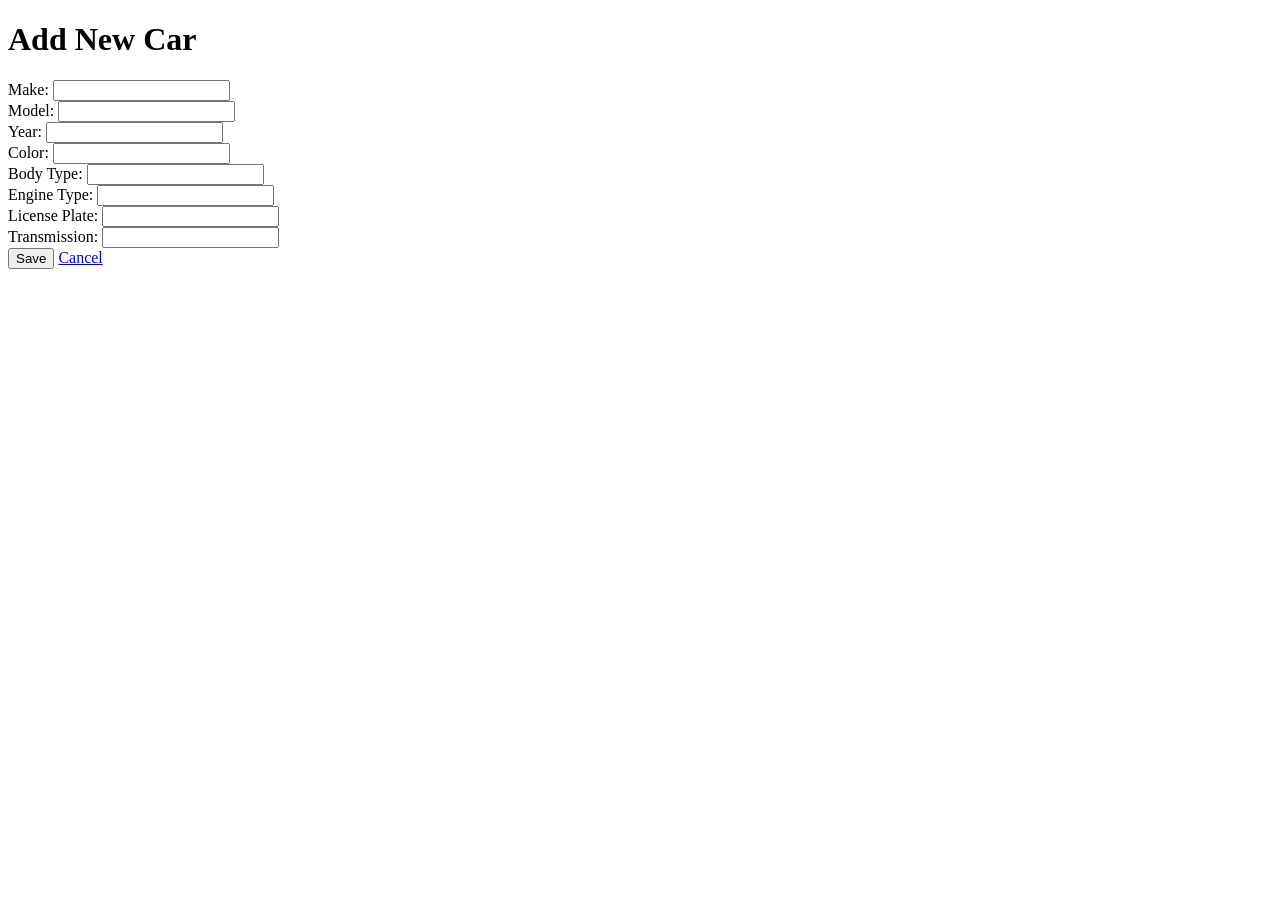
<file: src/main/resources/templates/car-form.html>
<!DOCTYPE html>
<html xmlns:th="http://www.thymeleaf.org">
<head>
    <meta charset="UTF-8">
    <title>Add New Car</title>
    <link rel="stylesheet" th:href="@{/css/styles.css}">
</head>
<body>
<div class="container">
    <h1>Add New Car</h1>

    <form th:action="@{/save}" th:object="${car}" method="post" class="form-container">

        <label for="make">Make:</label>
        <input type="text" id="make" th:field="*{make}" required>
        <div class="error" th:if="${#fields.hasErrors('make')}" th:errors="*{make}"></div>

        <label for="model">Model:</label>
        <input type="text" id="model" th:field="*{model}" required>
        <div class="error" th:if="${#fields.hasErrors('model')}" th:errors="*{model}"></div>

        <label for="year">Year:</label>
        <input type="number" id="year" th:field="*{year}" required>
        <div class="error" th:if="${#fields.hasErrors('year')}" th:errors="*{year}"></div>

        <label for="color">Color:</label>
        <input type="text" id="color" th:field="*{color}" required>
        <div class="error" th:if="${#fields.hasErrors('color')}" th:errors="*{color}"></div>

        <label for="bodyType">Body Type:</label>
        <input type="text" id="bodyType" th:field="*{bodyType}">
        <div class="error" th:if="${#fields.hasErrors('bodyType')}" th:errors="*{bodyType}"></div>

        <label for="engineType">Engine Type:</label>
        <input type="text" id="engineType" th:field="*{engineType}">
        <div class="error" th:if="${#fields.hasErrors('engineType')}" th:errors="*{engineType}"></div>

        <label for="licensePlate">License Plate:</label>
        <input type="text" id="licensePlate" th:field="*{licensePlate}" required>
        <div class="error" th:if="${#fields.hasErrors('licensePlate')}" th:errors="*{licensePlate}"></div>

        <label for="transmission">Transmission:</label>
        <input type="text" id="transmission" th:field="*{transmission}">
        <div class="error" th:if="${#fields.hasErrors('transmission')}" th:errors="*{transmission}"></div>

        <div class="form-actions">
            <button type="submit" class="btn add-btn">Save</button>
            <a href="/" class="btn">Cancel</a>
        </div>
    </form>
</div>
</body>
</html>
</file>
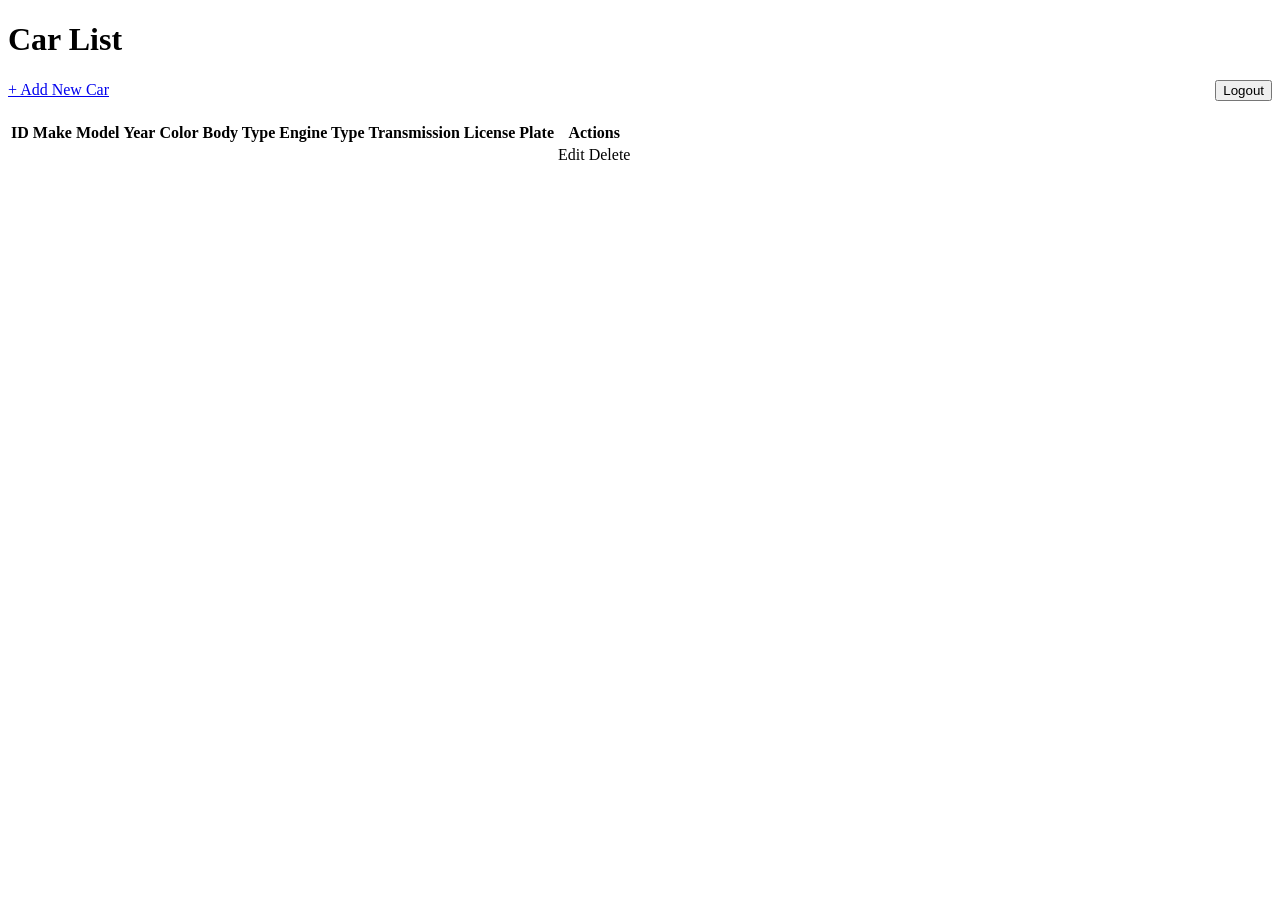
<file: src/main/resources/templates/car-list.html>
<!DOCTYPE html>
<html xmlns:th="http://www.thymeleaf.org">
<head>
    <meta charset="UTF-8">
    <title>Car Inventory</title>
    <link rel="stylesheet" th:href="@{/css/styles.css}">
</head>
<body>
<div class="container">
    <h1>Car List</h1>

    <div class="button-row" style="display: flex; justify-content: space-between; align-items: center; margin-bottom: 20px;">
        <a href="/create" class="btn add-btn">+ Add New Car</a>
        <form th:action="@{/logout}" method="post">
            <button type="submit" class="btn logout-btn">Logout</button>
        </form>
    </div>

    <table class="car-list">
        <thead>
        <tr>
            <th>ID</th>
            <th>Make</th>
            <th>Model</th>
            <th>Year</th>
            <th>Color</th>
            <th>Body Type</th>
            <th>Engine Type</th>
            <th>Transmission</th>
            <th>License Plate</th>
            <th>Actions</th>
        </tr>
        </thead>
        <tbody>
        <tr th:each="car : ${cars}">
            <td th:text="${car.id}"></td>
            <td th:text="${car.make}"></td>
            <td th:text="${car.model}"></td>
            <td th:text="${car.year}"></td>
            <td th:text="${car.color}"></td>
            <td th:text="${car.bodyType}"></td>
            <td th:text="${car.engineType}"></td>
            <td th:text="${car.transmission}"></td>
            <td th:text="${car.licensePlate}"></td>
            <td>
                <div class="action-buttons">
                    <a th:href="@{'/edit/' + ${car.id}}" class="btn edit-btn">Edit</a>
                    <a th:href="@{'/delete/' + ${car.id}}" class="btn delete-btn"
                       onclick="return confirm('Are you sure you want to delete this car?');">Delete</a>
                </div>

            </td>
        </tr>
        </tbody>
    </table>
</div>
</body>
</html>
</file>
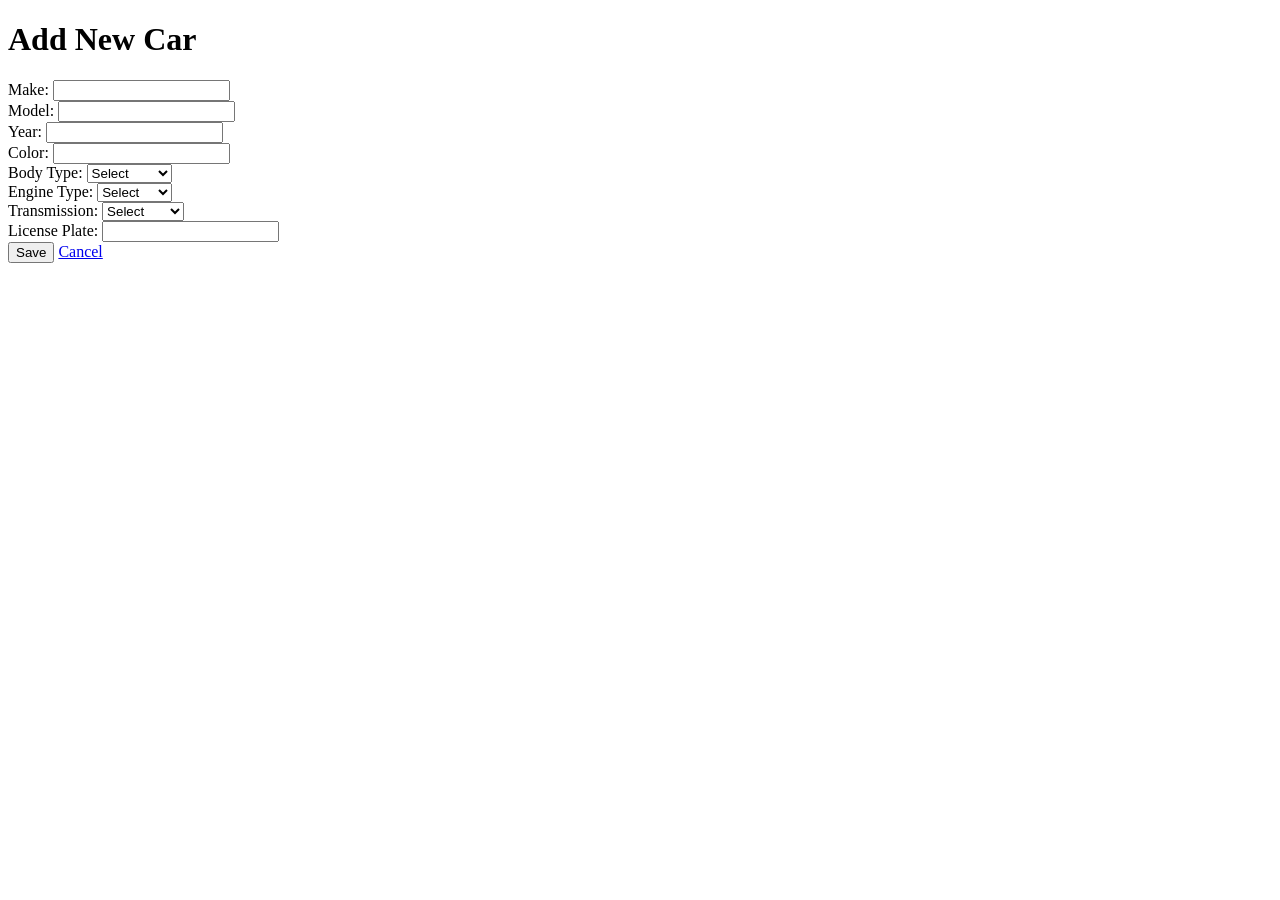
<file: src/main/resources/templates/create.html>
<!DOCTYPE html>
<html xmlns:th="http://www.thymeleaf.org">
<head>
    <meta charset="UTF-8">
    <title>Add New Car</title>
    <link rel="stylesheet" th:href="@{/css/styles.css}">
</head>
<body>
<div class="container">
    <h1>Add New Car</h1>

    <form th:action="@{/save}" th:object="${car}" method="post" class="form-container">

        <label for="make">Make:</label>
        <input type="text" id="make" th:field="*{make}">
        <div class="error" th:if="${#fields.hasErrors('make')}" th:errors="*{make}"></div>

        <label for="model">Model:</label>
        <input type="text" id="model" th:field="*{model}">
        <div class="error" th:if="${#fields.hasErrors('model')}" th:errors="*{model}"></div>

        <label for="year">Year:</label>
        <input type="number" id="year" th:field="*{year}">
        <div class="error" th:if="${#fields.hasErrors('year')}" th:errors="*{year}"></div>

        <label for="color">Color:</label>
        <input type="text" id="color" th:field="*{color}">
        <div class="error" th:if="${#fields.hasErrors('color')}" th:errors="*{color}"></div>

        <label for="bodyType">Body Type:</label>
        <select id="bodyType" th:field="*{bodyType}">
            <option value="">Select</option>
            <option value="Sedan">Sedan</option>
            <option value="SUV">SUV</option>
            <option value="Hatchback">Hatchback</option>
            <option value="Truck">Truck</option>
            <option value="Coupe">Coupe</option>
        </select>
        <div class="error" th:if="${#fields.hasErrors('bodyType')}" th:errors="*{bodyType}"></div>

        <label for="engineType">Engine Type:</label>
        <select id="engineType" th:field="*{engineType}">
            <option value="">Select</option>
            <option value="Gasoline">Gasoline</option>
            <option value="Diesel">Diesel</option>
            <option value="Electric">Electric</option>
            <option value="Hybrid">Hybrid</option>
        </select>
        <div class="error" th:if="${#fields.hasErrors('engineType')}" th:errors="*{engineType}"></div>

        <label for="transmission">Transmission:</label>
        <select id="transmission" th:field="*{transmission}">
            <option value="">Select</option>
            <option value="Automatic">Automatic</option>
            <option value="Manual">Manual</option>
        </select>
        <div class="error" th:if="${#fields.hasErrors('transmission')}" th:errors="*{transmission}"></div>

        <label for="licensePlate">License Plate:</label>
        <input type="text" id="licensePlate" th:field="*{licensePlate}">
        <div class="error" th:if="${#fields.hasErrors('licensePlate')}" th:errors="*{licensePlate}"></div>

        <div class="form-actions">
            <button type="submit" class="btn add-btn">Save</button>
            <a href="/" class="btn">Cancel</a>
        </div>
    </form>
</div>
</body>
</html>
</file>
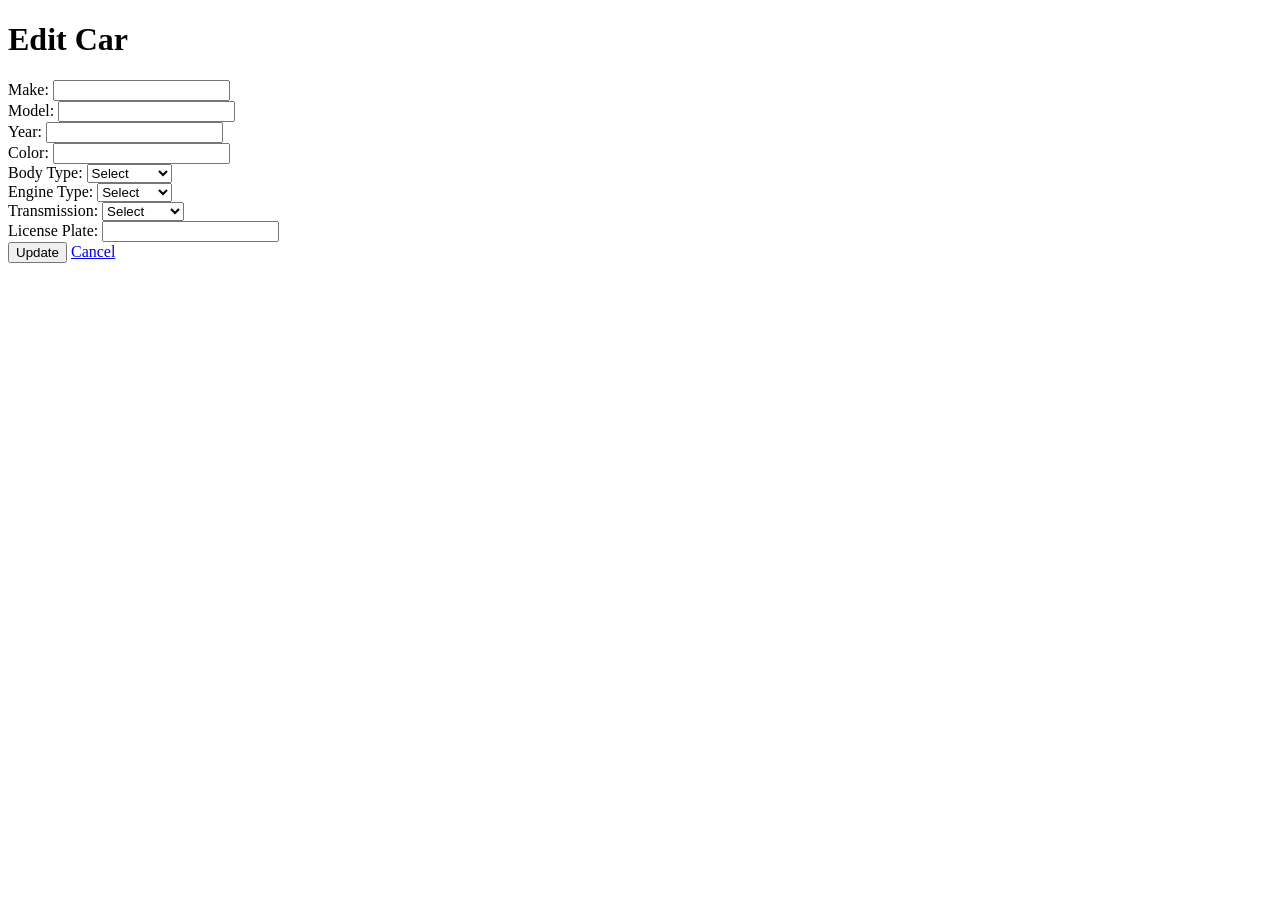
<file: src/main/resources/templates/edit.html>
<!DOCTYPE html>
<html xmlns:th="http://www.thymeleaf.org">
<head>
    <meta charset="UTF-8">
    <title>Edit Car</title>
    <link rel="stylesheet" th:href="@{/css/styles.css}">
</head>
<body>
<div class="container">
    <h1>Edit Car</h1>

    <form th:action="@{/save}" th:object="${car}" method="post" class="form-container">

        <!-- Hidden field for ID -->
        <input type="hidden" th:field="*{id}" />

        <label for="make">Make:</label>
        <input type="text" id="make" th:field="*{make}">
        <div class="error" th:if="${#fields.hasErrors('make')}" th:errors="*{make}"></div>

        <label for="model">Model:</label>
        <input type="text" id="model" th:field="*{model}">
        <div class="error" th:if="${#fields.hasErrors('model')}" th:errors="*{model}"></div>

        <label for="year">Year:</label>
        <input type="number" id="year" th:field="*{year}">
        <div class="error" th:if="${#fields.hasErrors('year')}" th:errors="*{year}"></div>

        <label for="color">Color:</label>
        <input type="text" id="color" th:field="*{color}">
        <div class="error" th:if="${#fields.hasErrors('color')}" th:errors="*{color}"></div>

        <label for="bodyType">Body Type:</label>
        <select id="bodyType" th:field="*{bodyType}">
            <option value="">Select</option>
            <option value="Sedan">Sedan</option>
            <option value="SUV">SUV</option>
            <option value="Hatchback">Hatchback</option>
            <option value="Truck">Truck</option>
            <option value="Coupe">Coupe</option>
        </select>
        <div class="error" th:if="${#fields.hasErrors('bodyType')}" th:errors="*{bodyType}"></div>

        <label for="engineType">Engine Type:</label>
        <select id="engineType" th:field="*{engineType}">
            <option value="">Select</option>
            <option value="Gasoline">Gasoline</option>
            <option value="Diesel">Diesel</option>
            <option value="Electric">Electric</option>
            <option value="Hybrid">Hybrid</option>
        </select>
        <div class="error" th:if="${#fields.hasErrors('engineType')}" th:errors="*{engineType}"></div>

        <label for="transmission">Transmission:</label>
        <select id="transmission" th:field="*{transmission}">
            <option value="">Select</option>
            <option value="Automatic">Automatic</option>
            <option value="Manual">Manual</option>
        </select>
        <div class="error" th:if="${#fields.hasErrors('transmission')}" th:errors="*{transmission}"></div>

        <label for="licensePlate">License Plate:</label>
        <input type="text" id="licensePlate" th:field="*{licensePlate}">
        <div class="error" th:if="${#fields.hasErrors('licensePlate')}" th:errors="*{licensePlate}"></div>

        <div class="form-actions">
            <button type="submit" class="btn edit-btn">Update</button>
            <a href="/" class="btn">Cancel</a>
        </div>
    </form>
</div>
</body>
</html>
</file>
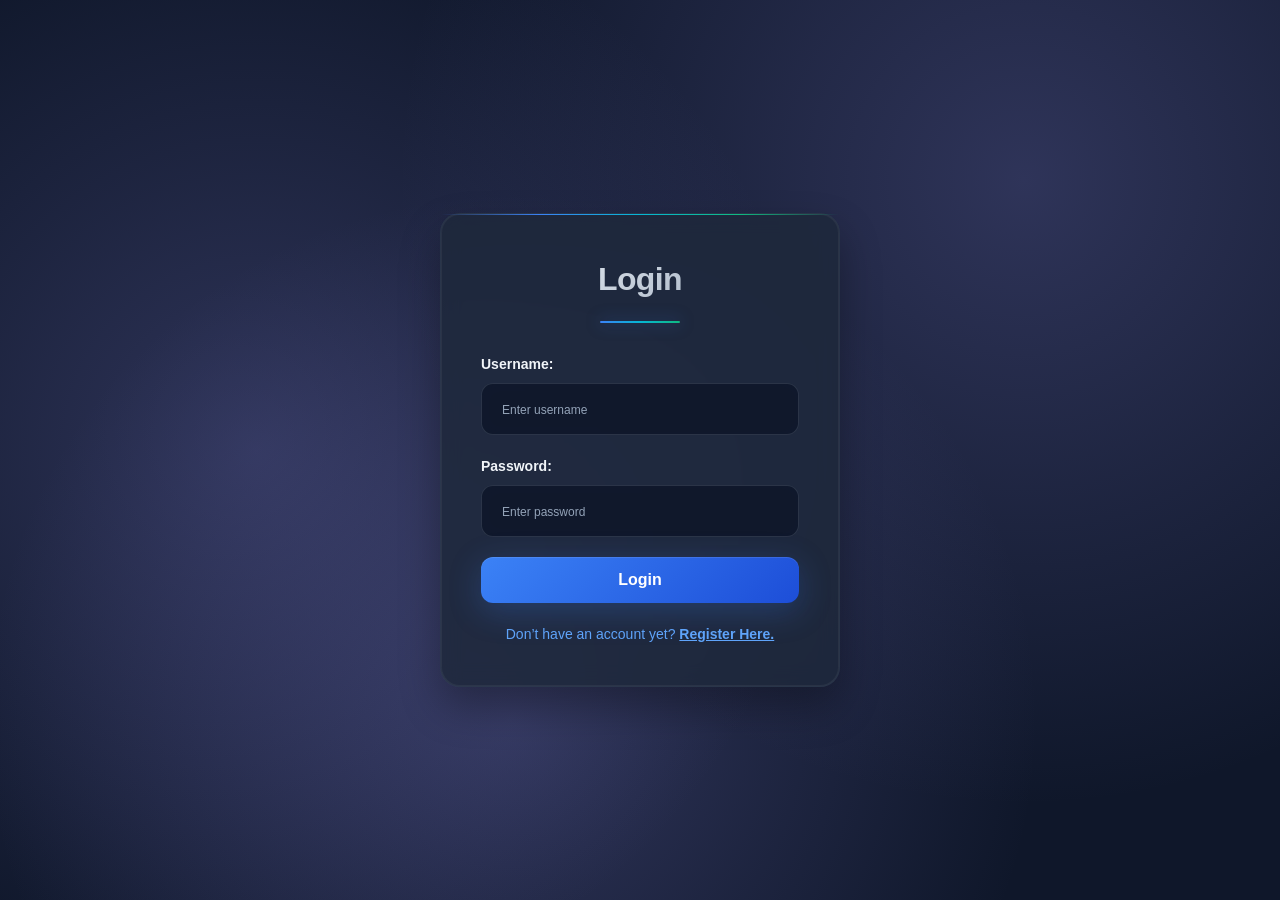
<file: src/main/resources/templates/login.html>
<!DOCTYPE html>
<html lang="en">
<head>
    <meta charset="UTF-8">
    <title>Login Account</title>
    <style>
        * {
            margin: 0;
            padding: 0;
            box-sizing: border-box;
        }

        body {
            font-family: 'Inter', -apple-system, BlinkMacSystemFont, 'Segoe UI', Roboto, sans-serif;
            line-height: 1.6;
            color: #e2e8f0;
            background: #0f172a;
            min-height: 100vh;
            display: flex;
            align-items: center;
            justify-content: center;
            background-image:
                    radial-gradient(circle at 20% 50%, rgba(120, 119, 198, 0.3) 0%, transparent 50%),
                    radial-gradient(circle at 80% 20%, rgba(120, 119, 198, 0.3) 0%, transparent 50%),
                    radial-gradient(circle at 40% 80%, rgba(120, 119, 198, 0.3) 0%, transparent 50%);
            background-attachment: fixed;
        }

        .login-container {
            background: rgba(30, 41, 59, 0.85);
            padding: 40px;
            border-radius: 20px;
            border: 1px solid rgba(148, 163, 184, 0.1);
            box-shadow:
                    0 20px 40px rgba(0, 0, 0, 0.3),
                    0 0 0 1px rgba(255, 255, 255, 0.05) inset;
            width: 100%;
            max-width: 400px;
            backdrop-filter: blur(10px);
            animation: slideUp 0.8s cubic-bezier(0.4, 0, 0.2, 1);
            position: relative;
        }

        .login-container::before {
            content: '';
            position: absolute;
            top: 0;
            left: 0;
            right: 0;
            height: 1px;
            background: linear-gradient(90deg, transparent, #3b82f6, #06b6d4, #10b981, transparent);
            animation: glow 3s ease-in-out infinite alternate;
        }

        h1 {
            color: #f1f5f9;
            font-size: 2rem;
            font-weight: 800;
            text-align: center;
            margin-bottom: 30px;
            background: linear-gradient(135deg, #f1f5f9 0%, #94a3b8 100%);
            -webkit-background-clip: text;
            -webkit-text-fill-color: transparent;
            letter-spacing: -0.02em;
            position: relative;
        }

        h1::after {
            content: '';
            display: block;
            width: 80px;
            height: 2px;
            background: linear-gradient(90deg, #3b82f6, #06b6d4, #10b981);
            margin: 15px auto;
            border-radius: 1px;
            box-shadow: 0 0 15px rgba(59, 130, 246, 0.5);
        }

        label {
            display: block;
            margin-bottom: 8px;
            font-weight: 600;
            font-size: 14px;
            color: #f1f5f9;
        }

        input[type="text"],
        input[type="password"] {
            width: 100%;
            padding: 16px 20px;
            margin-bottom: 20px;
            border: 1px solid rgba(148, 163, 184, 0.2);
            border-radius: 12px;
            font-size: 16px;
            background: rgba(15, 23, 42, 0.85);
            color: #e2e8f0;
            transition: all 0.3s ease;
            backdrop-filter: blur(10px);
        }

        /* Placeholder style: smaller font size, not italic */
        input[type="text"]::placeholder,
        input[type="password"]::placeholder {
            color: #94a3b8;
            font-style: normal;
            font-size: 12px;
        }

        input:focus {
            outline: none;
            border-color: #3b82f6;
            box-shadow:
                    0 0 0 3px rgba(59, 130, 246, 0.1),
                    0 8px 25px rgba(59, 130, 246, 0.2);
            background: rgba(15, 23, 42, 0.95);
        }

        .btn {
            display: block;
            width: 100%;
            padding: 14px;
            font-size: 16px;
            font-weight: 600;
            border: none;
            border-radius: 12px;
            cursor: pointer;
            color: white;
            background: linear-gradient(135deg, #3b82f6, #1d4ed8);
            box-shadow:
                    0 8px 32px rgba(59, 130, 246, 0.25),
                    0 1px 0 rgba(255, 255, 255, 0.1) inset;
            transition: all 0.3s ease;
            position: relative;
            overflow: hidden;
        }

        .btn::before {
            content: '';
            position: absolute;
            top: 0;
            left: -100%;
            width: 100%;
            height: 100%;
            background: linear-gradient(90deg, transparent, rgba(255, 255, 255, 0.2), transparent);
            transition: left 0.6s;
        }

        .btn:hover::before {
            left: 100%;
        }

        .btn:hover {
            transform: translateY(-2px);
            background: linear-gradient(135deg, #1d4ed8, #1e40af);
        }

        .register-link {
            display: block;
            margin-top: 20px;
            font-size: 14px;
            text-align: center;
            color: #60a5fa;
            text-decoration: none;
            transition: color 0.3s;
        }

        .register-link:hover {
            color: #93c5fd;
        }

        .register-link .underline {
            text-decoration: underline;
            font-weight: 600;
        }

        @keyframes slideUp {
            from { opacity: 0; transform: translateY(30px); }
            to { opacity: 1; transform: translateY(0); }
        }

        @keyframes glow {
            from { box-shadow: 0 0 5px rgba(59, 130, 246, 0.5); }
            to { box-shadow: 0 0 20px rgba(59, 130, 246, 0.8), 0 0 30px rgba(6, 182, 212, 0.5); }
        }
    </style>
</head>
<body>
<div class="login-container">
    <h1>Login</h1>
    <form th:action="@{/login}" method="post" style="display:inline;">
        <div>
            <label for="username">Username:</label>
            <input type="text" id="username" name="username" placeholder="Enter username" required />
        </div>
        <div>
            <label for="password">Password:</label>
            <input type="password" id="password" name="password" placeholder="Enter password" required />
        </div>
        <button type="submit" class="btn">Login</button>
    </form>

    <a th:href="@{/register}" class="register-link">
        Don’t have an account yet? <span class="underline">Register Here.</span>
    </a>
</div>
</body>
</html>
</file>
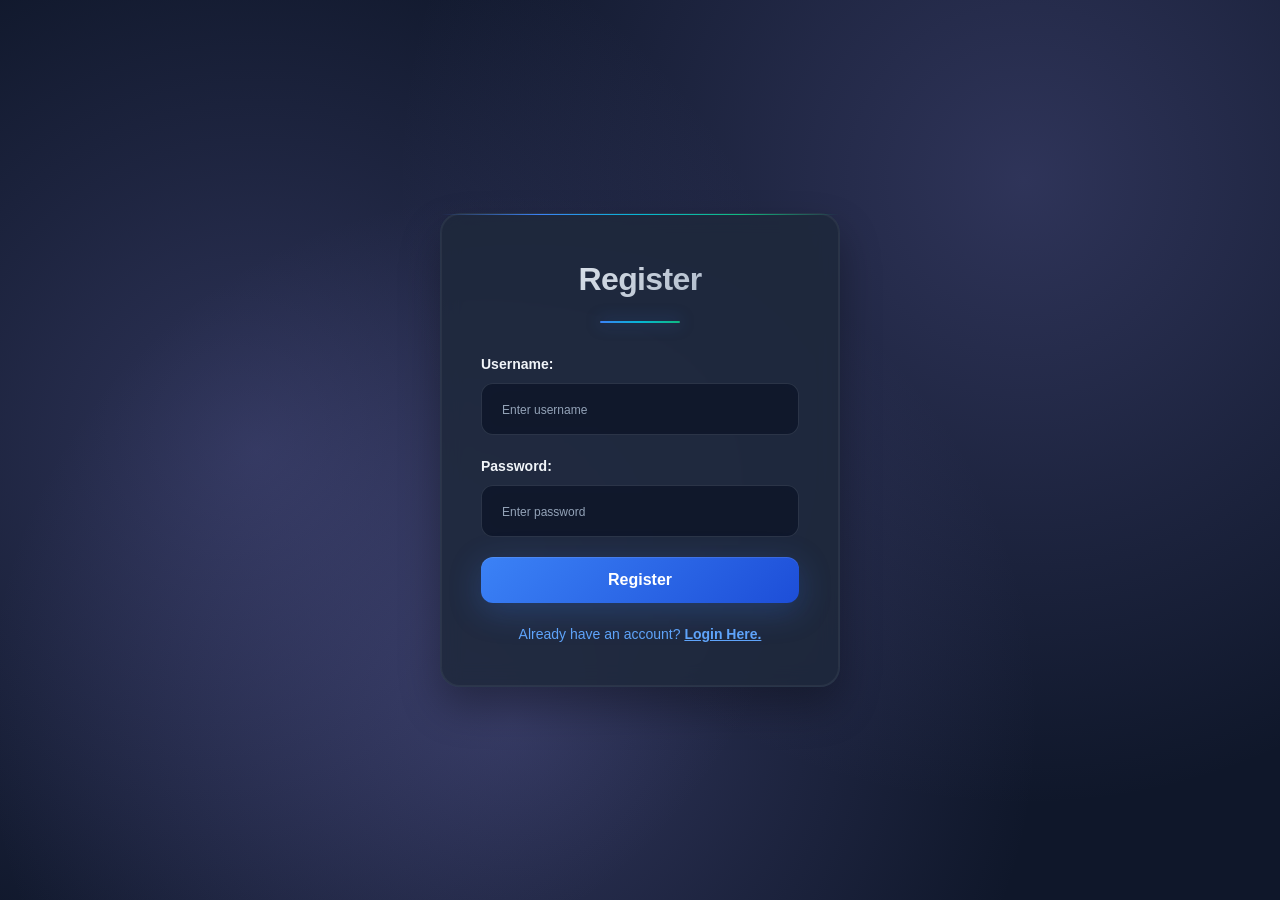
<file: src/main/resources/templates/register.html>
<!DOCTYPE html>
<html lang="en">
<head>
    <meta charset="UTF-8">
    <title>Register Account</title>
    <style>
        * {
            margin: 0;
            padding: 0;
            box-sizing: border-box;
        }

        body {
            font-family: 'Inter', -apple-system, BlinkMacSystemFont, 'Segoe UI', Roboto, sans-serif;
            line-height: 1.6;
            color: #e2e8f0;
            background: #0f172a;
            min-height: 100vh;
            display: flex;
            align-items: center;
            justify-content: center;
            background-image:
                    radial-gradient(circle at 20% 50%, rgba(120, 119, 198, 0.3) 0%, transparent 50%),
                    radial-gradient(circle at 80% 20%, rgba(120, 119, 198, 0.3) 0%, transparent 50%),
                    radial-gradient(circle at 40% 80%, rgba(120, 119, 198, 0.3) 0%, transparent 50%);
            background-attachment: fixed;
        }

        .register-container {
            background: rgba(30, 41, 59, 0.85);
            padding: 40px;
            border-radius: 20px;
            border: 1px solid rgba(148, 163, 184, 0.1);
            box-shadow:
                    0 20px 40px rgba(0, 0, 0, 0.3),
                    0 0 0 1px rgba(255, 255, 255, 0.05) inset;
            width: 100%;
            max-width: 400px;
            backdrop-filter: blur(10px);
            animation: slideUp 0.8s cubic-bezier(0.4, 0, 0.2, 1);
            position: relative;
        }

        .register-container::before {
            content: '';
            position: absolute;
            top: 0;
            left: 0;
            right: 0;
            height: 1px;
            background: linear-gradient(90deg, transparent, #3b82f6, #06b6d4, #10b981, transparent);
            animation: glow 3s ease-in-out infinite alternate;
        }

        h1 {
            color: #f1f5f9;
            font-size: 2rem;
            font-weight: 800;
            text-align: center;
            margin-bottom: 30px;
            background: linear-gradient(135deg, #f1f5f9 0%, #94a3b8 100%);
            -webkit-background-clip: text;
            -webkit-text-fill-color: transparent;
            letter-spacing: -0.02em;
            position: relative;
        }

        h1::after {
            content: '';
            display: block;
            width: 80px;
            height: 2px;
            background: linear-gradient(90deg, #3b82f6, #06b6d4, #10b981);
            margin: 15px auto;
            border-radius: 1px;
            box-shadow: 0 0 15px rgba(59, 130, 246, 0.5);
        }

        label {
            display: block;
            margin-bottom: 8px;
            font-weight: 600;
            font-size: 14px;
            color: #f1f5f9;
        }

        input[type="text"],
        input[type="password"] {
            width: 100%;
            padding: 16px 20px;
            margin-bottom: 20px;
            border: 1px solid rgba(148, 163, 184, 0.2);
            border-radius: 12px;
            font-size: 16px;
            background: rgba(15, 23, 42, 0.85);
            color: #e2e8f0;
            transition: all 0.3s ease;
            backdrop-filter: blur(10px);
        }

        input[type="text"]::placeholder,
        input[type="password"]::placeholder {
            color: #94a3b8;
            font-style: normal; /* removed italic */
            font-size: 12px;    /* smaller font size */
        }

        input:focus {
            outline: none;
            border-color: #3b82f6;
            box-shadow:
                    0 0 0 3px rgba(59, 130, 246, 0.1),
                    0 8px 25px rgba(59, 130, 246, 0.2);
            background: rgba(15, 23, 42, 0.95);
        }

        .btn {
            display: block;
            width: 100%;
            padding: 14px;
            font-size: 16px;
            font-weight: 600;
            border: none;
            border-radius: 12px;
            cursor: pointer;
            color: white;
            background: linear-gradient(135deg, #3b82f6, #1d4ed8);
            box-shadow:
                    0 8px 32px rgba(59, 130, 246, 0.25),
                    0 1px 0 rgba(255, 255, 255, 0.1) inset;
            transition: all 0.3s ease;
            position: relative;
            overflow: hidden;
        }

        .btn::before {
            content: '';
            position: absolute;
            top: 0;
            left: -100%;
            width: 100%;
            height: 100%;
            background: linear-gradient(90deg, transparent, rgba(255, 255, 255, 0.2), transparent);
            transition: left 0.6s;
        }

        .btn:hover::before {
            left: 100%;
        }

        .btn:hover {
            transform: translateY(-2px);
            background: linear-gradient(135deg, #1d4ed8, #1e40af);
        }

        .login-link {
            display: block;
            margin-top: 20px;
            font-size: 14px;
            text-align: center;
            color: #60a5fa;
            text-decoration: none;
            transition: color 0.3s;
        }

        .login-link:hover {
            color: #93c5fd;
        }

        .login-link .underline {
            text-decoration: underline;
            font-weight: 600;
        }

        @keyframes slideUp {
            from { opacity: 0; transform: translateY(30px); }
            to { opacity: 1; transform: translateY(0); }
        }

        @keyframes glow {
            from { box-shadow: 0 0 5px rgba(59, 130, 246, 0.5); }
            to { box-shadow: 0 0 20px rgba(59, 130, 246, 0.8), 0 0 30px rgba(6, 182, 212, 0.5); }
        }
    </style>
</head>
<body>
<div class="register-container">
    <h1>Register</h1>
    <form th:action="@{/register}" method="post">
        <div>
            <label>Username:</label>
            <input type="text" name="username" placeholder="Enter username" required/>
        </div>
        <div>
            <label>Password:</label>
            <input type="password" name="password" placeholder="Enter password" required/>
        </div>
        <button type="submit" class="btn">Register</button>
    </form>

    <a th:href="@{/login}" class="login-link">
        Already have an account? <span class="underline">Login Here.</span>
    </a>
</div>
</body>
</html>
</file>
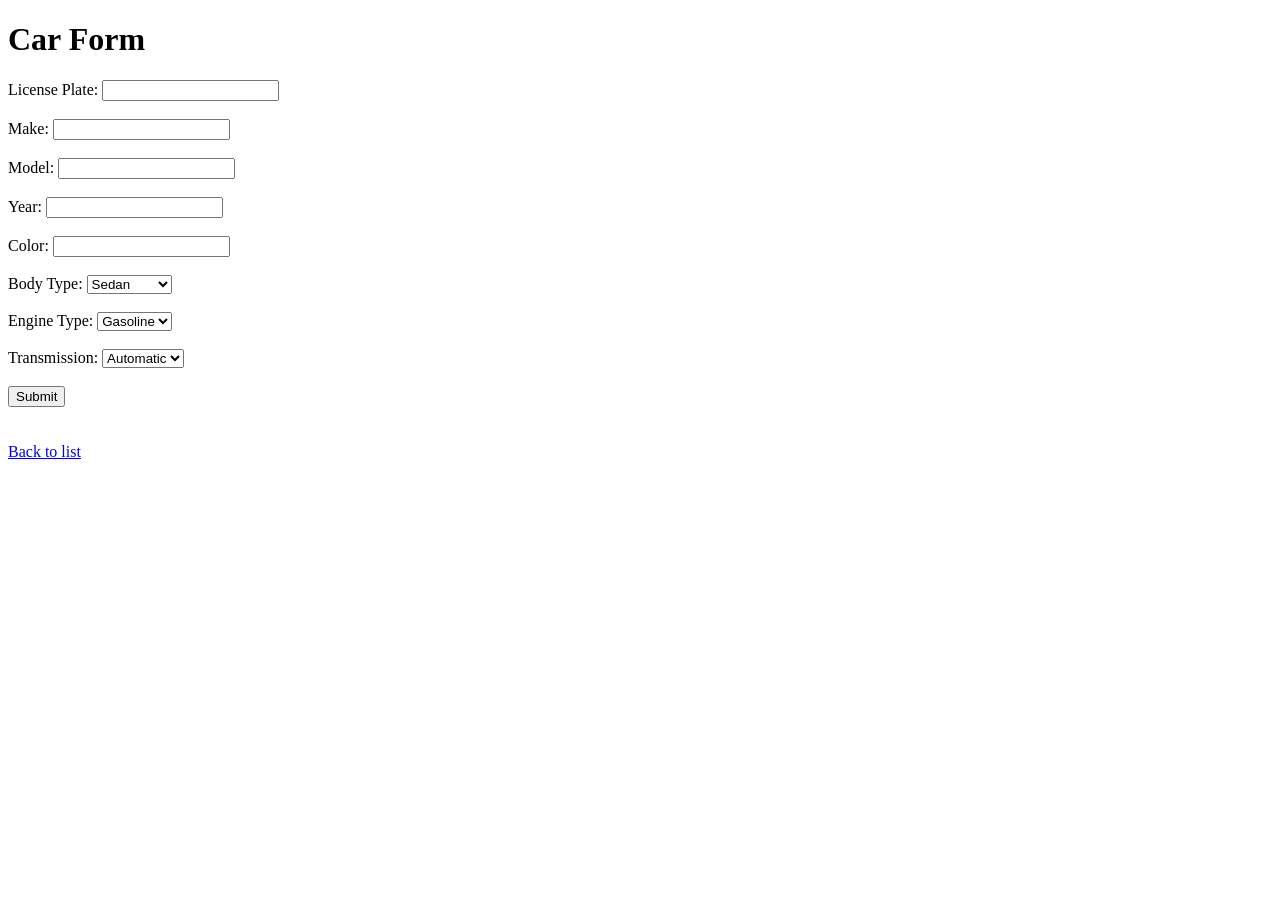
<file: act/src/main/resources/templates/car-form.html>
<!DOCTYPE html>
<html xmlns:th="http://www.thymeleaf.org">
<head>
    <title th:text="${formTitle}">Car Form</title>
</head>
<body>
<h1 th:text="${formTitle}">Car Form</h1>

<form th:action="@{${actionUrl}}" th:object="${car}" method="post">
    License Plate: <input type="text" th:field="*{licensePlateNumber}" required/><br/><br/>
    Make: <input type="text" th:field="*{make}" required/><br/><br/>
    Model: <input type="text" th:field="*{model}" required/><br/><br/>
    Year: <input type="number" th:field="*{year}" required/><br/><br/>
    Color: <input type="text" th:field="*{color}" required/><br/><br/>

    Body Type:
    <select th:field="*{bodyType}">
        <option value="Sedan">Sedan</option>
        <option value="SUV">SUV</option>
        <option value="Hatchback">Hatchback</option>
    </select><br/><br/>

    Engine Type:
    <select th:field="*{engineType}">
        <option value="Gasoline">Gasoline</option>
        <option value="Diesel">Diesel</option>
        <option value="Electric">Electric</option>
        <option value="Hybrid">Hybrid</option>
    </select><br/><br/>

    Transmission:
    <select th:field="*{transmission}">
        <option value="Automatic">Automatic</option>
        <option value="Manual">Manual</option>
    </select><br/><br/>

    <button type="submit">Submit</button>
</form>
<br><br>
<a href="/">Back to list</a>

</body>
</html>
</file>
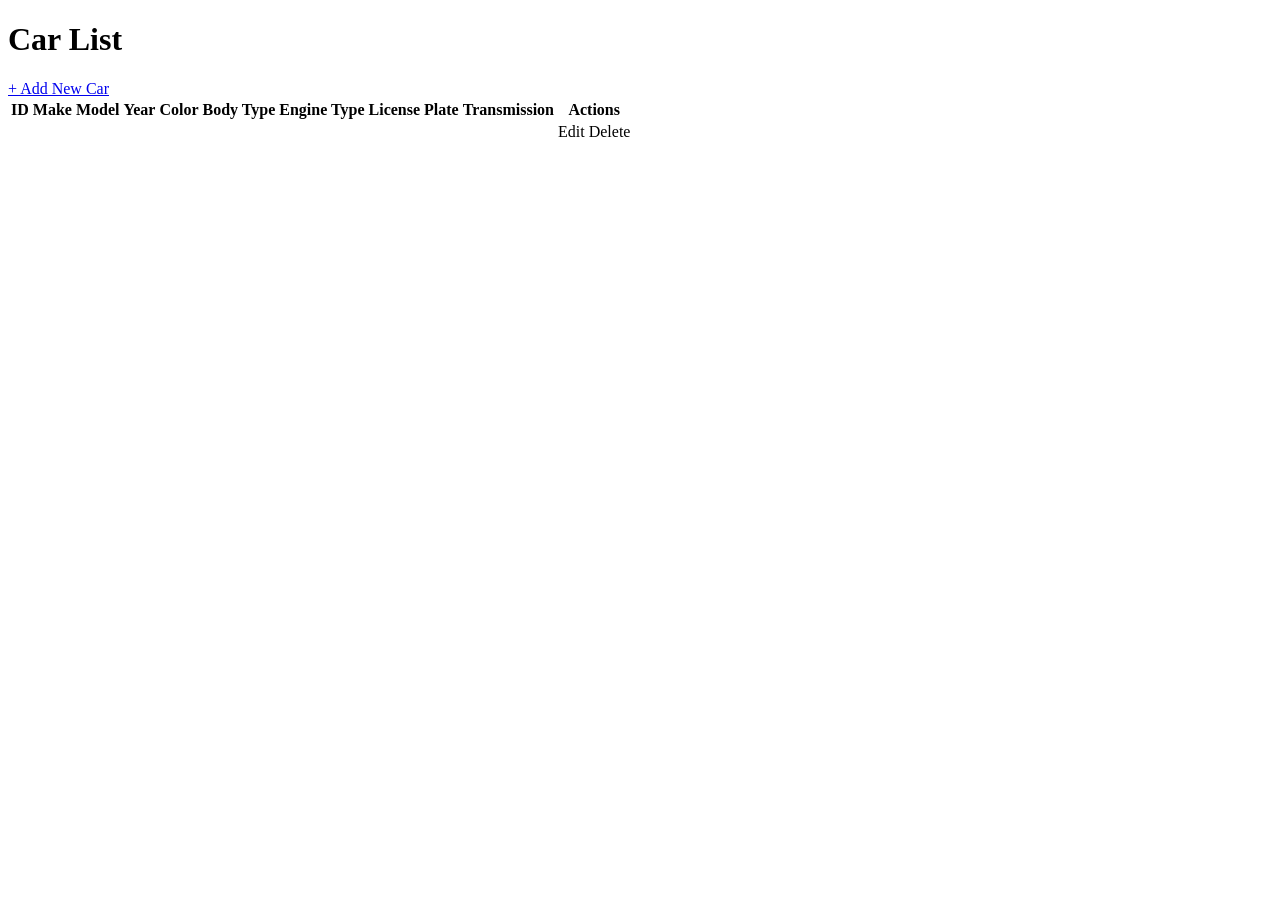
<file: act/src/main/resources/templates/car-list.html>
<!DOCTYPE html>
<html xmlns:th="http://www.thymeleaf.org">
<head>
    <meta charset="UTF-8">
    <title>Car Inventory</title>
    <link rel="stylesheet" th:href="@{/css/styles.css}">
</head>
<body>
<div class="container">
    <h1>Car List</h1>

    <a href="/create" class="btn add-btn">+ Add New Car</a>

    <table>
        <thead>
        <tr>
            <th>ID</th>
            <th>Make</th>
            <th>Model</th>
            <th>Year</th>
            <th>Color</th>
            <th>Body Type</th>
            <th>Engine Type</th>
            <th>License Plate</th>
            <th>Transmission</th>
            <th>Actions</th>
        </tr>
        </thead>
        <tbody>
        <tr th:each="car : ${cars}">
            <td th:text="${car.id}"></td>
            <td th:text="${car.make}"></td>
            <td th:text="${car.model}"></td>
            <td th:text="${car.year}"></td>
            <td th:text="${car.color}"></td>
            <td th:text="${car.bodyType}"></td>
            <td th:text="${car.engineType}"></td>
            <td th:text="${car.licensePlate}"></td>
            <td th:text="${car.transmission}"></td>
            <td>
                <a th:href="@{'/edit/' + ${car.id}}" class="btn edit-btn">Edit</a>
                <a th:href="@{'/delete/' + ${car.id}}" class="btn delete-btn"
                   onclick="return confirm('Are you sure you want to delete this car?');">Delete</a>
            </td>
        </tr>
        </tbody>
    </table>
</div>
</body>
</html>
</file>
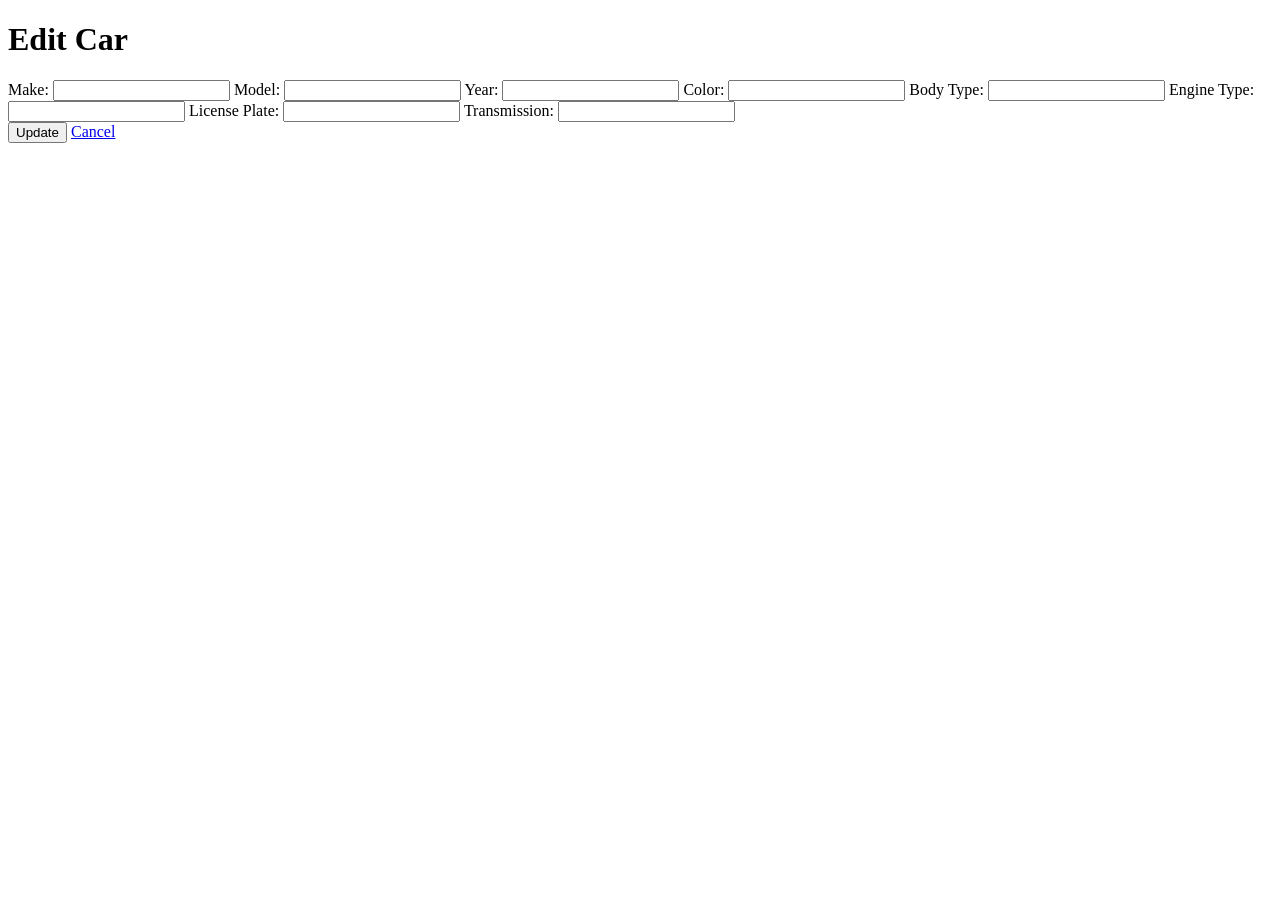
<file: act/src/main/resources/templates/edit.html>
<!DOCTYPE html>
<html xmlns:th="http://www.thymeleaf.org">
<head>
    <meta charset="UTF-8">
    <title>Edit Car</title>
    <link rel="stylesheet" th:href="@{/css/styles.css}">
</head>
<body>
<div class="container">
    <h1>Edit Car</h1>

    <form th:action="@{'/update/' + ${car.id}}" th:object="${car}" method="post" class="form-container">
        <label for="make">Make:</label>
        <input type="text" id="make" th:field="*{make}" required>

        <label for="model">Model:</label>
        <input type="text" id="model" th:field="*{model}" required>

        <label for="year">Year:</label>
        <input type="number" id="year" th:field="*{year}" required>

        <label for="color">Color:</label>
        <input type="text" id="color" th:field="*{color}" required>

        <label for="bodyType">Body Type:</label>
        <input type="text" id="bodyType" th:field="*{bodyType}">

        <label for="engineType">Engine Type:</label>
        <input type="text" id="engineType" th:field="*{engineType}">

        <label for="licensePlate">License Plate:</label>
        <input type="text" id="licensePlate" th:field="*{licensePlate}" required>

        <label for="transmission">Transmission:</label>
        <input type="text" id="transmission" th:field="*{transmission}">

        <div class="form-actions">
            <button type="submit" class="btn edit-btn">Update</button>
            <a href="/" class="btn">Cancel</a>
        </div>
    </form>
</div>
</body>
</html>
</file>
